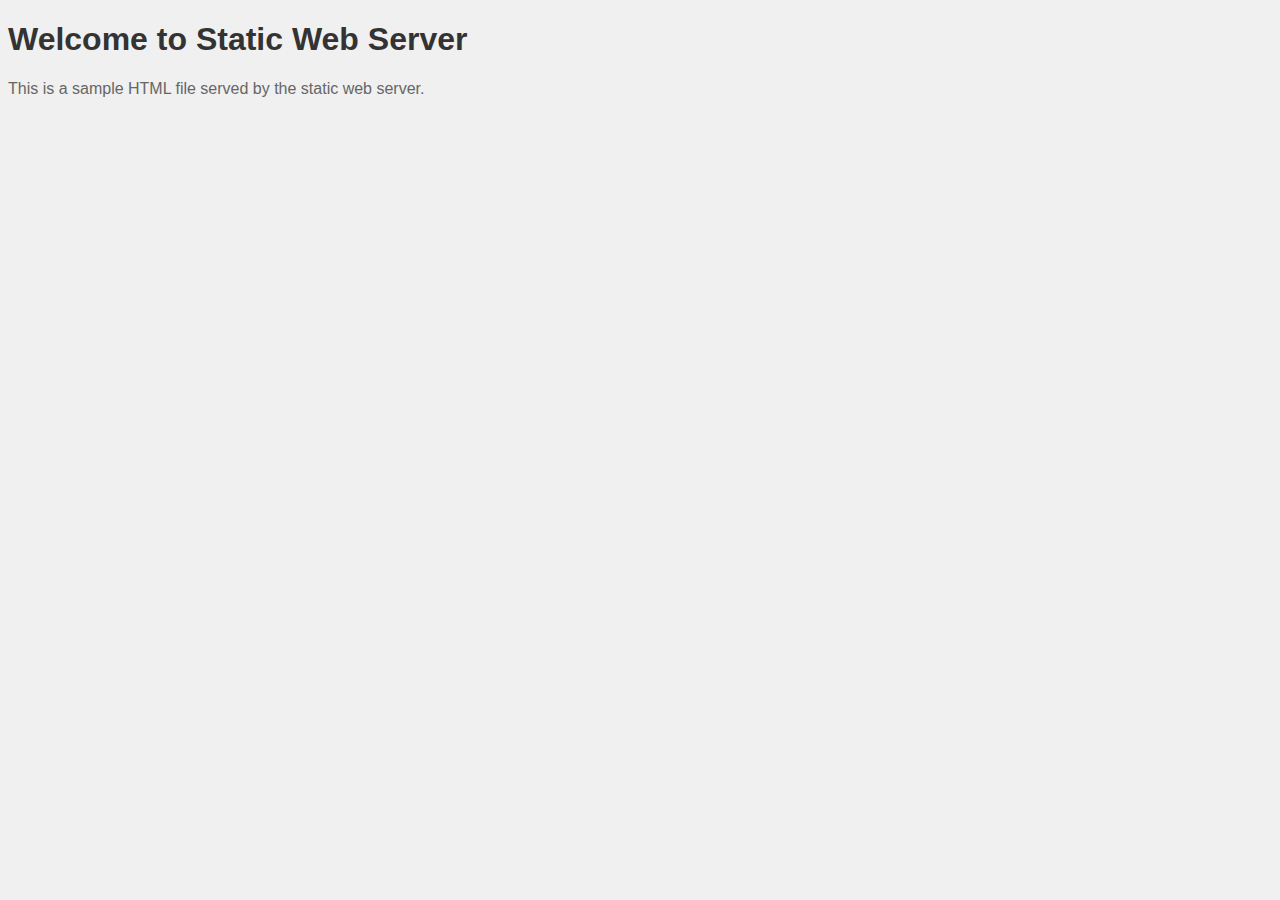
<file: simple node static/public/index.html>
<!-- public/index.html -->

<!DOCTYPE html>
<html lang="en">
<head>
    <meta charset="UTF-8">
    <meta name="viewport" content="width=device-width, initial-scale=1.0">
    <title>Static Web Server</title>
    <link rel="stylesheet" href="style.css">
</head>
<body>
    <h1>Welcome to Static Web Server</h1>
    <p>This is a sample HTML file served by the static web server.</p>
    <script src="script.js"></script>
</body>
</html>
</file>
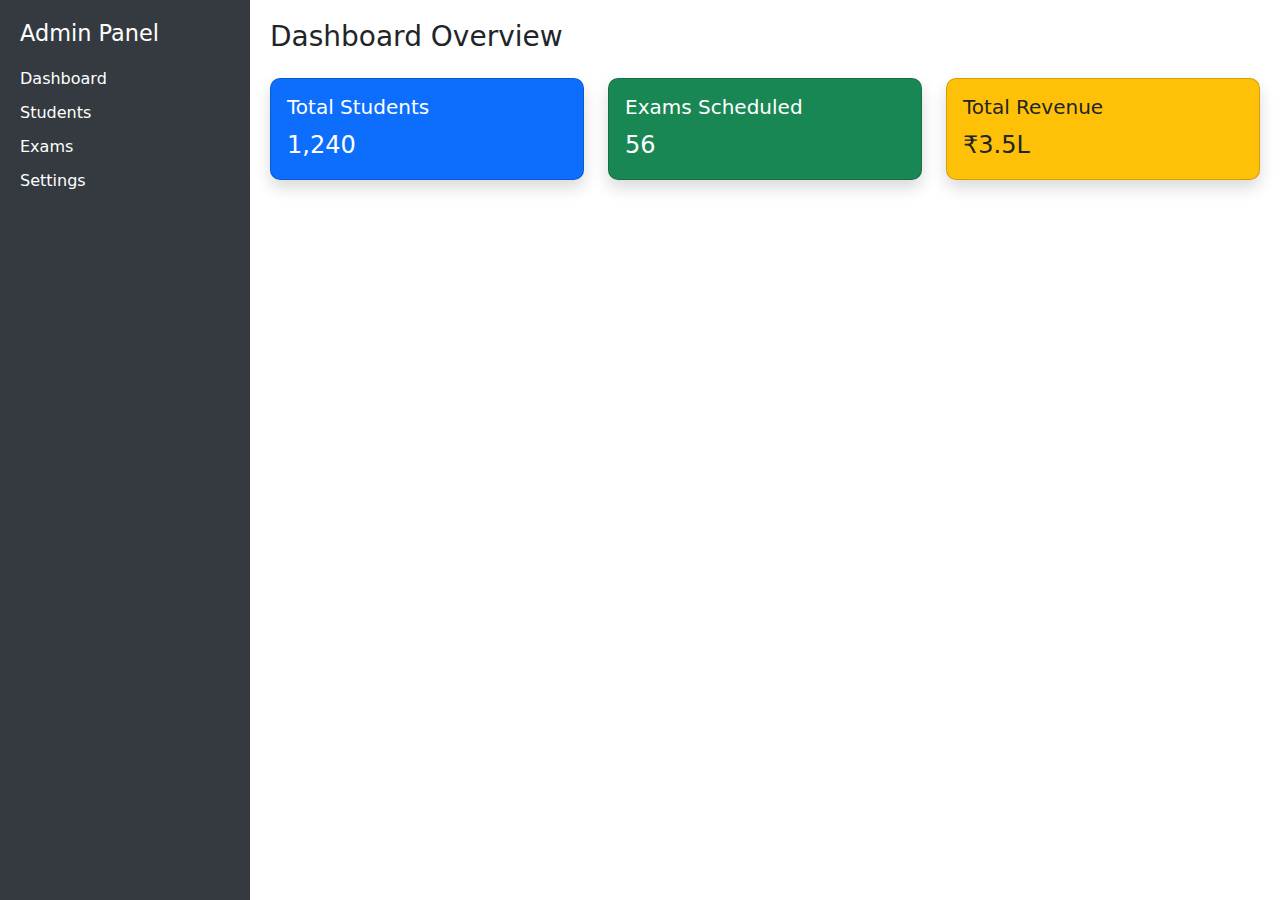
<file: prac1.html>
<html>

<head>
    <meta name="viewport" content="width=device-width, initial-scale=1.0" />
    <link href="https://cdn.jsdelivr.net/npm/bootstrap@5.3.0/dist/css/bootstrap.min.css" rel="stylesheet" />
    <script src="https://cdn.jsdelivr.net/npm/bootstrap@5.3.0/dist/js/bootstrap.bundle.min.js"></script>
    <style>
        body {
            display: flex;
            min-height: 100vh;
            overflow-x: hidden;
        }

        .sidebar {
            width: 250px;
            background-color: #343a40;
            color: #fff;
            flex-shrink: 0;
            padding: 20px;
        }

        .sidebar h2 {
            font-size: 1.4rem;
            margin-bottom: 20px;
        }

        .sidebar a {
            text-decoration: none;
            color: #fff;
            margin: 10px 0;
            display: block;
        }

        .main-content {
            flex-grow: 1;
            padding: 20px;
        }

        .card {
            border-radius: 10px;
        }

        @media (max-width: 768px) {
            body {
                flex-direction: column;
            }
        }
    </style>
</head>

<body>
    <nav class="navbar bg-dark d-md-none navbar-dark">
        <div class="container-fluid">
            <button class="navbar-toggler" type="button" data-bs-toggle="offcanvas" data-bs-target="#offcanvasSidebar">
                <span class="navbar-toggler-icon"></span>
            </button>
            <span class="navbar-brand mb-0 h1">Admin Panel</span>
        </div>
    </nav>
    <div class="offcanvas offcanvas-start bg-dark text-white d-md-none" tabindex="-1" id="offcanvasSidebar">
        <div class="offcanvas-header">
            <h5 class="offcanvas-title">Menu</h5>
            <button type="button" class="btn-close btn-close-white" data-bs-dismiss="offcanvas"></button>
        </div>
        <div class="offcanvas-body">
            <a href="" class="d-block mb-2">Dashboard</a>
            <a href="" class="d-block mb-2">Students</a>
            <a href="" class="d-block mb-2">Exams</a>
            <a href="" class="d-block mb-2">Settings</a>
        </div>
    </div>
    <div class="sidebar d-none d-md-block">
        <h2>Admin Panel</h2>
        <a href="">Dashboard</a>
        <a href="">Students</a>
        <a href="">Exams</a>
        <a href="">Settings</a>
    </div>
    <div class="main-content">
        <h3 class="mb-4">Dashboard Overview</h3>
        <div class="row g-4">
            <div class="col-md-4">
                <div class="card bg-primary text-white shadow">
                    <div class="card-body">
                        <h5 class="card-title">Total Students</h5>
                        <p class="fs-4 mb-0">1,240</p>
                    </div>
                </div>
            </div>

            <div class="col-md-4">
                <div class="card bg-success text-white shadow">
                    <div class="card-body">
                        <h5 class="card-title">Exams Scheduled</h5>
                        <p class="fs-4 mb-0">56</p>
                    </div>
                </div>
            </div>

            <div class="col-md-4">
                <div class="card bg-warning text-dark shadow">
                    <div class="card-body">
                        <h5 class="card-title">Total Revenue</h5>
                        <p class="fs-4 mb-0">₹3.5L</p>
                    </div>
                </div>
            </div>
        </div>
    </div>

</body>

</html>
</file>
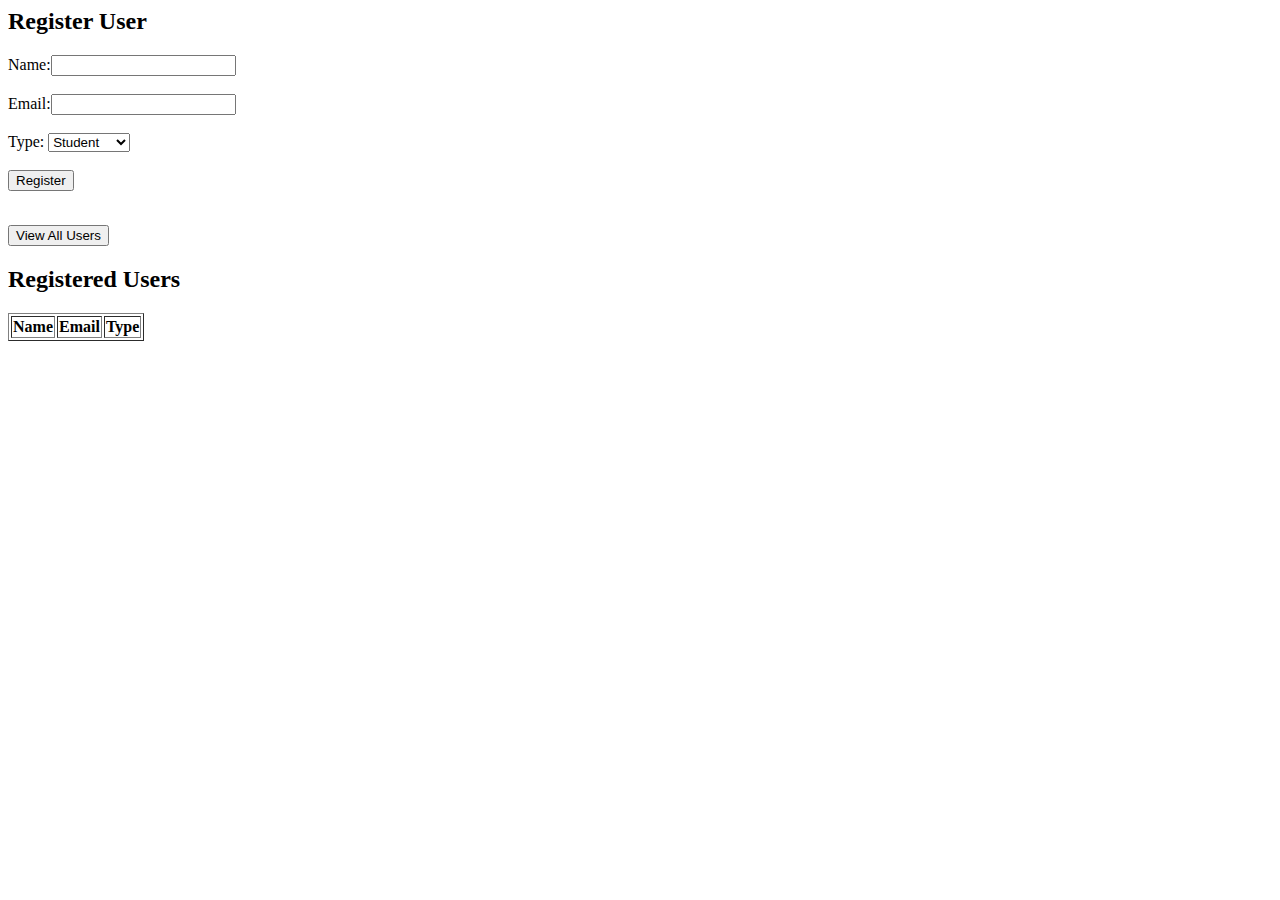
<file: prac2.html>
<html>
<body>
    <h2>Register User</h2>
    <form id="registerForm">
        <label>Name:</label><input type="text" id="name" required><br><br>
        <label>Email:</label><input type="email" id="email" required><br><br>
        <label>Type:</label>
        <select id="type" required>
            <option value="Student">Student</option>
            <option value="Employee">Employee</option>
            <option value="Patient">Patient</option>
        </select><br><br>
        <button type="submit">Register</button>
    </form>

    <br>
    <button onclick="displayUsers()">View All Users</button>

    <script>
        document.getElementById("registerForm").addEventListener("submit", function (e) {
            e.preventDefault();
            const user = {
                name: document.getElementById("name").value,
                email: document.getElementById("email").value,
                type: document.getElementById("type").value
            };

            const users = JSON.parse(localStorage.getItem("users")) || [];
            users.push(user);
            localStorage.setItem("users", JSON.stringify(users));

            alert("User Registered!");
            this.reset();
            displayUsers()
        });


        function displayUsers() {

            const data = JSON.parse(localStorage.getItem("users")) || [];
            const list = document.getElementById("userList");
            data.forEach(u => {
                const row = `<tr><td>${u.name}</td><td>${u.email}</td><td>${u.type}</td></tr>`;
                list.innerHTML += row;
            });

        };
    </script>

    <div id="list">
        <h2>Registered Users</h2>
        <table border="1">
            <thead>
                <tr>
                    <th>Name</th>
                    <th>Email</th>
                    <th>Type</th>
                </tr>
            </thead>
            <tbody id="userList"></tbody>
        </table>
    </div>
</body>

</html>
</file>
<file: simple node static/public/style.css>
/* public/style.css */

body {
    font-family: Arial, sans-serif;
    background-color: #f0f0f0;
}

h1 {
    color: #333;
}

p {
    color: #666;
}
</file>
